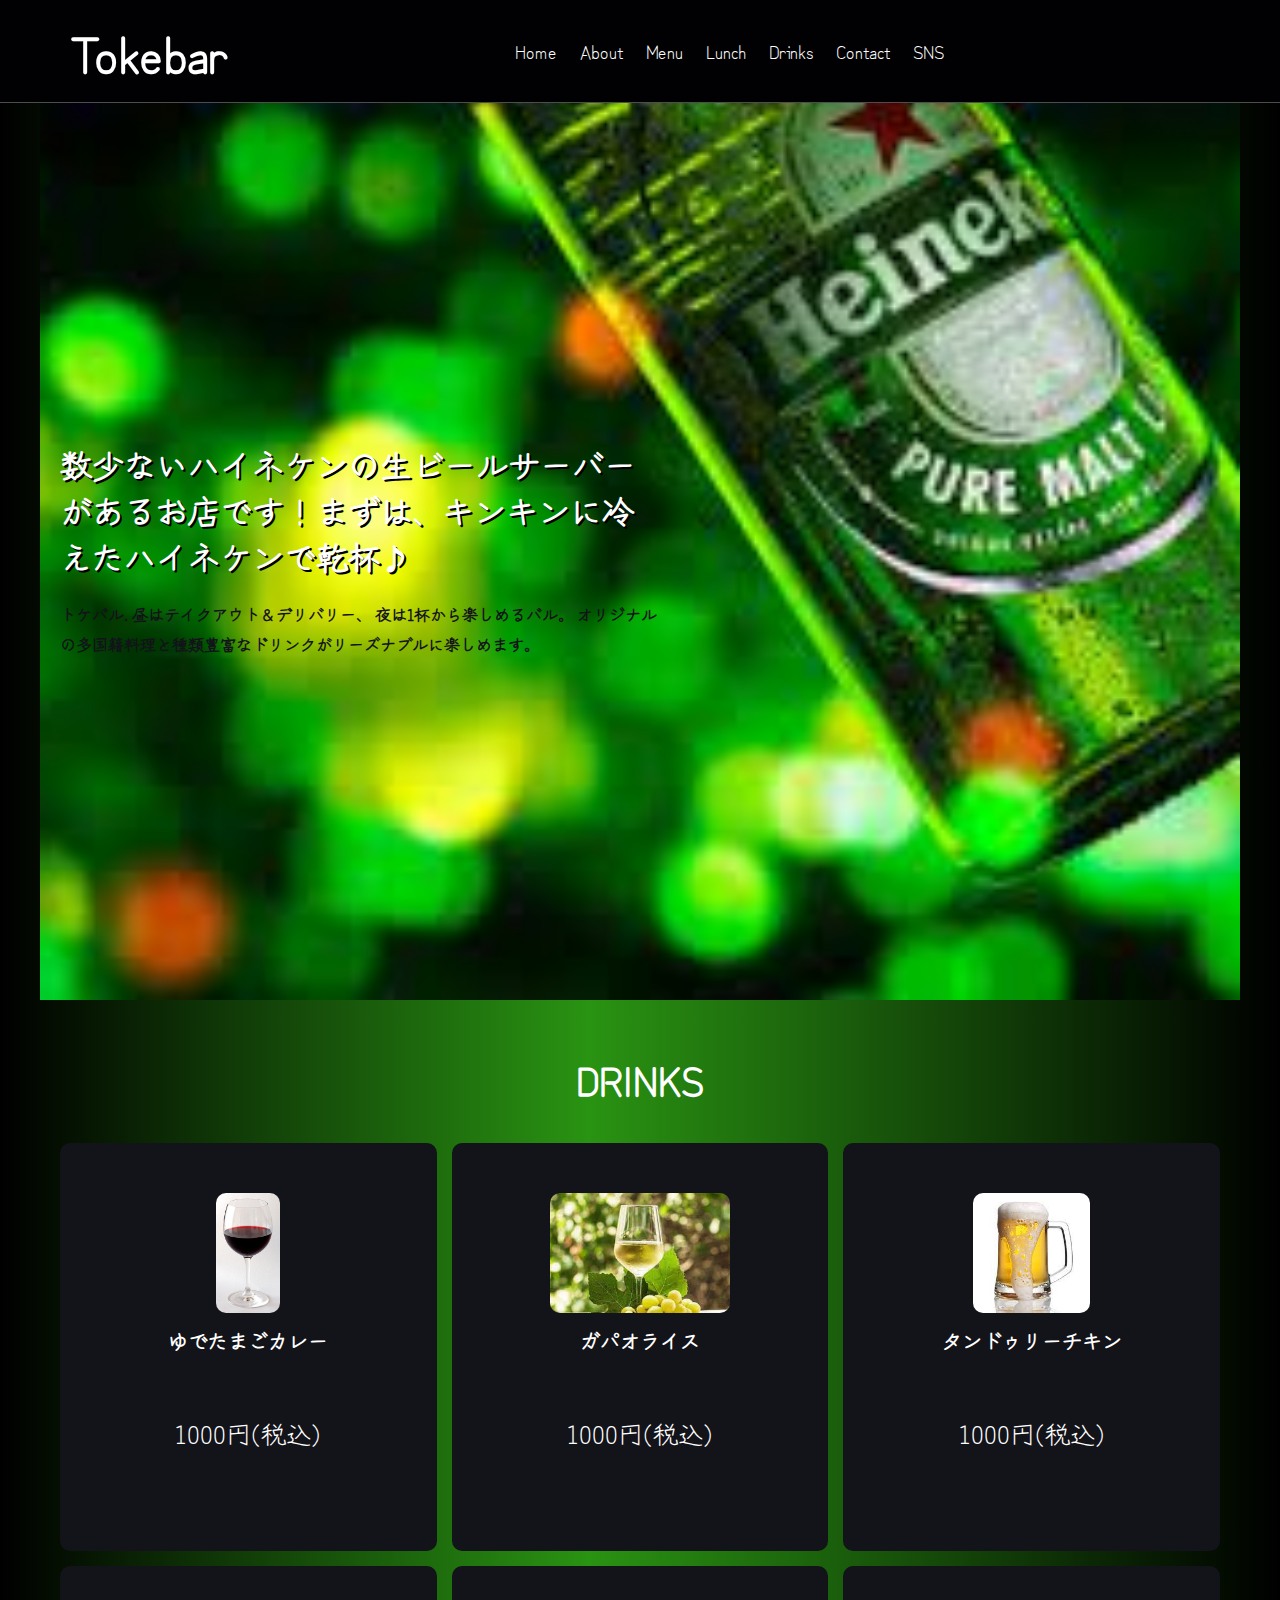
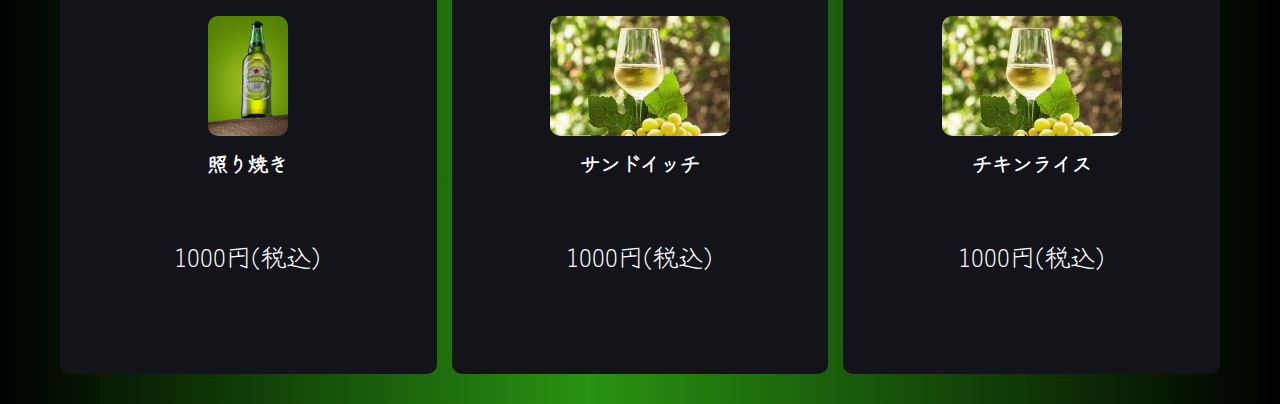
<file: drink.html>
<!DOCTYPE html>
<html lang="en">
<head>
    <meta charset="UTF-8">
    <meta http-equiv="X-UA-Compatible" content="IE=edge">
    <meta name="viewport" content="width=device-width, initial-scale=1.0">
    <title>tokebar</title>

    <!-- font awesome cdn link  -->
    <link rel="stylesheet" href="https://cdnjs.cloudflare.com/ajax/libs/font-awesome/5.15.4/css/all.min.css">

    <!-- custom css file link  -->
    <link rel="stylesheet" href="drink.css">

</head>
<body>
    
<!-- header section starts  -->

<header class="header">

    <section class="flex">

      <a href="#" class="logo">
        Tokebar
      </a>
    
        <nav class="navbar">
            <a href="/index.html#home">home</a>
            <a href="/index.html#about">about</a>
            <a href="/index.html#menu">menu</a>
            <a href="/index.html#lunch">Lunch</a>
            <a href="/index.html#drinks">Drinks</a>
            <a href="/index.html#contact">contact</a>
            <a href="/index.html#sns">SNS</a>
        </nav>
    
        <div class="icons">
          <div class="fas fa-bars" id="menu-btn"></div>
        </div>


      </section>

    </header>

    <!-- header section ends -->

    <section class="home" id="home">

      <div class="content">
       
        <h3>数少ないハイネケンの生ビールサーバーがあるお店です！まずは、キンキンに冷えたハイネケンで乾杯♪</h3>
        <p>トケバル. 昼はテイクアウト＆デリバリー、
          夜は1杯から楽しめるバル。 オリジナルの多国籍料理と種類豊富なドリンクがリーズナブルに楽しめます。</p>
         
    
      </div>
    </section>
    
        <section class="drinks" id="drinks">
          <h1 class="heading"> Drinks</h1>
          <div class="box-container">
            
            <div class="box">
             <img src="drinks/220px-Red_Wine_Glass.jpg">
             <h3>ゆでたまごカレー</h3>
             <div class="price">1000円(税込)</div>
             
            </div>
        
            <div class="box">
              <img src="drinks/download-1.jpg">
              <h3>ガパオライス</h3>
              <div class="price">1000円(税込)</div>
              
             </div>
        
             <div class="box">
              <img src="drinks/download.jpg">
              <h3>タンドゥリーチキン</h3>
              <div class="price">1000円(税込)</div>
              
             </div>
        
             <div class="box">
              <img src="drinks/photo-1619700951946-2e2416825027.jpg">
              <h3>照り焼き</h3>
              <div class="price">1000円(税込)</div></div>
        
              <div class="box">
                <img src="drinks/download-1.jpg">
                <h3>サンドイッチ</h3>
                <div class="price">1000円(税込)</div></div>
        
                <div class="box">
                  <img src="drinks/download-1.jpg">
                  <h3>チキンライス</h3>
                  <div class="price">1000円(税込)</div></div>
              
             </div>
          </div>
        </section>


    <!-- custom js file link  -->
<script src="js/script.js"></script>

</body>
</html>
</file>
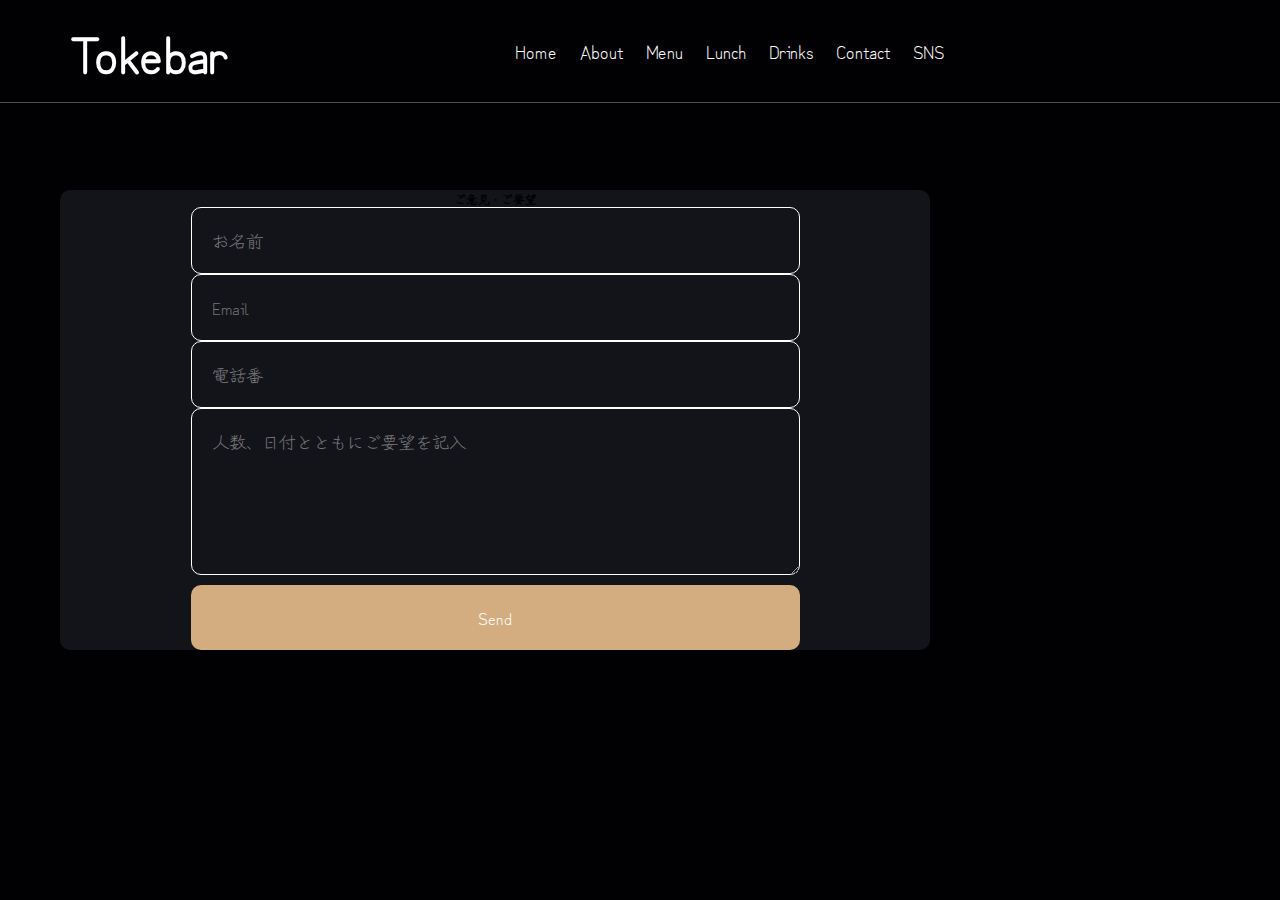
<file: reservation.html>
<!DOCTYPE html>
<html lang="en">
<head>
    <meta charset="UTF-8">
    <meta http-equiv="X-UA-Compatible" content="IE=edge">
    <meta name="viewport" content="width=device-width, initial-scale=1.0">
    <title>tokebar</title>

    <!-- font awesome cdn link  -->
    <link rel="stylesheet" href="https://cdnjs.cloudflare.com/ajax/libs/font-awesome/5.15.4/css/all.min.css">

    <!-- custom css file link  -->
    <link rel="stylesheet" href="reservation.css">
    <link  href="index.html">

</head>
<body>
    
<!-- header section starts  -->

<header class="header">

    <section class="flex">

      <a href="#home" class="logo">
        Tokebar
      </a>
    
        <nav class="navbar">
            <a href="/index.html">home</a>
            <a href="/index.html">about</a>
            <a href="/index.html">menu</a>
            <a href="/index.html">Lunch</a>
            <a href="/index.html#drinks">Drinks</a>
            <a href="/index.html#contact">contact</a>
            <a href="/index.html#sns">SNS</a>
        </nav>
    
        <div class="icons">
          <div class="fas fa-bars" id="menu-btn"></div>
        </div>


      </section>

    </header>

    <!-- header section ends -->
    <section class=""></section>
    <section class="reservations" id="reservations">
      <div class="contact">

        <form onsubmit="sendEmail(); reset(); return false;">
          <h3>ご意見・ご要望</h3>
          <input type="text" id="name" placeholder="お名前" required>
          <input type="email" id="email" placeholder="Email" required>
          <input type="text" id="phone" placeholder="電話番" required>
          <textarea id="message" rows="5" placeholder="人数、日付とともにご要望を記入"></textarea>
          <button class="btn" type="submit">Send</button>
        </form>
       </div>
       <script src=" https://smtpjs.com/v3/smtp.js"></script>
      
       <script>
        function sendEmail(){
          Email.send({
          Host : "smtp.gmail.com",
          Username : "tomoko.nagata8900@gmail.com",
          Password : "kaiitachi300",
          To : 'tomoko.naheed@gmail.com',
          From : document.getElementById("email").value,
          Subject : "トケバルご予約フォームから",
          Body : "お名前:" + document.getElementById("name").value
          + "<br> Email:" + document.getElementById("email").value
          +"<br> 電話番号:" + document.getElementById("phone").value
          +"<br> メッセージ:" + document.getElementById("message").value
      }).then(
        message => alert("Message Sent Successfully")
      );
        }
</script>

    <!-- custom js file link  -->
<script src="js/script.js"></script>

</body>
</html>
</file>
<file: drink.css>
@import url('https://fonts.googleapis.com/css2?family=Kaisei+HarunoUmi:wght@400;500;700&family=New+Tegomin&family=Train+One&family=Zen+Kurenaido&display=swap');

:root{
    --main-color:#d3ad7f;
    --black:#13131a;
    --bg:#010103;
    --border:.1rem solid rgba(255,255,255,.3);
}

*{
  font-family: 'Kaisei HarunoUmi', serif;
  font-family: 'New Tegomin', serif;
  font-family: 'Train One', cursive;
  font-family: 'Zen Kurenaido', sans-serif;
    margin:0; padding:0;
    box-sizing: border-box;
    outline: none; border:none;
    text-decoration: none;
    text-transform: capitalize;
    transition: .2s linear;
}

html{
    font-size: 62.5%;
    overflow-x: hidden;
    scroll-padding-top: 9rem;
    scroll-behavior: smooth;
}

html::-webkit-scrollbar{
    width: .8rem;
}

html::-webkit-scrollbar-track{
    background: transparent;
}

html::-webkit-scrollbar-thumb{
    background: #fff;
    border-radius: 5rem;
}

body{
  background: rgb(0,0,0);
  background: linear-gradient(90deg, rgba(0,0,0,1) 0%, rgba(41,147,18,1) 46%, rgba(0,0,0,1) 100%);
}

section{
    padding:3rem 2rem;
    margin: 0 auto;
    max-width: 1200px;
}

.heading{
    text-align: center;
    color:#fff;
    text-transform: uppercase;
    padding-bottom: 3.5rem;
    font-size: 4rem;
}

.heading span{
    color:var(--main-color);
    text-transform: uppercase;
}

.btn{
    margin-top: 1rem;
    display: inline-block;
    padding:.9rem 3rem;
    font-size: 1.7rem;
    color:#fff;
    background: var(--main-color);
    cursor: pointer;
}

.btn:hover{
    letter-spacing: .2rem;
}

.header{
    position: fixed;
    top:0; left: 0; right: 0;
    z-index: 1000;
    border-bottom: var(--border);
    background: var(--bg);
}

.header .flex{
    display: flex;
    align-items: center;
    justify-content: space-between;
    position: relative;
    padding-top: 1.5rem;
    padding-bottom: 1.5rem;
}

.header .logo {
  margin: 0 1rem;
    font-size: 5rem;
    color: #fff;
    animation: bn53bounce 4s infinite;
    font-weight: 800;
    
    }
    
    @keyframes bn53bounce {
    5%,
    50% {
      transform: scale(1);
    }
    
    10% {
      transform: scale(1);
    }
    
    15% {
      transform: scale(1);
    }
    
    20% {
      transform: scale(1) rotate(-5deg);
    }
    
    25% {
      transform: scale(1) rotate(5deg);
    }
    
    30% {
      transform: scale(1) rotate(-3deg);
    }
    
    35% {
      transform: scale(1) rotate(2deg);
    }
    
    40% {
      transform: scale(1) rotate(0);
    }
    }
    .header .logo:hover{
      color:var(--main-color);
      border-bottom: .1rem soild var(--main-color);
      padding-bottom: .5rem;
      font-size: 5.5rem;
     }
    .header .navbar a{
    margin:0 1rem;
    font-size: 1.8rem;
    color:#fff;
}

.header .navbar a:hover{
    color:var(--main-color);
    border-bottom: .1rem solid var(--main-color);
    padding-bottom: .5rem;
}

.header .icons div{
    color:#fff;
    cursor: pointer;
    font-size: 2.5rem;
    margin-left: 2rem;
}

.header .icons div:hover{
    color:var(--main-color);
}

#menu-btn{
    display: none;
}


.home{
  min-height:100vh;
  display:flex;
  align-items: center;
  background: url("download-2.jpg")no-repeat;
  background-size: cover;
  background-position: center;
  margin-top: 100px;
}
.home .content{
  max-width:60rem;

}
.home .content h3{
  font-size: 3.2rem;
  text-transform: uppercase;
  color: white;
 
  text-shadow: 2px 2px 0px black;}
  .home .content p{
    font-size: 1.6rem;
    color: #13131a;
    font-weight: bold;
    margin-top: 20px;
    line-height: 3rem;
  }

.drinks{
  margin-top: 20px;
}

.drinks .h1{
  font-size: 1.8rem;
  
}

.drinks .box-container{
  display: grid;
  grid-template-columns:repeat(auto-fit, minmax(30rem, 1fr) ) ;
  gap:1.5rem;
 
}
.drinks .box-container .box{

padding: 5rem;
text-align: center;
border: var(--main-color);
border-radius: 10px;
background-color: var(--black);
}

.drinks .box-container .box img{
  height:12rem;
  border-radius: 10px;

}
.drinks .box-container .box h3{
  color: #fff;
  font-size: 2rem;
  padding: 1rem 0;
}
.drinks .box-container .box .price{
  color: #fff;
  font-size: 2.5rem;
  padding: 5rem 0;
}

.drinks .box-container .box:hover{
  background:		#E34234 ;

}
.drinks .box-container .box:hover > *{
  background	:#E34234;

  color: white;
}












/* media queries  */
@media (max-width:991px){

  html{
      font-size: 55%;
  }

  .header{
      padding:1.5rem 2rem;
  }

  section{
      padding:2rem;
  }

}

@media (max-width:768px){

  #menu-btn{
      display: inline-block;
  }

  .header .navbar{
      position: absolute;
      top:100%; right: -100%;
      background: #fff;
      width: 30rem;
      height: calc(100vh - 9.5rem);
  }

  .header .navbar.active{
      right:0;
  }

  .header .navbar a{
      color:var(--black);
      display: block;
      margin:1.5rem;
      padding:.5rem;
      font-size: 2rem;
  }

  .header .search-form{
      width: 90%;
      right: 2rem;
  }

  .home{
      background-position: left;
      justify-content: center;
      text-align: center;
  }

  .home .content h3{
      font-size: 4.5rem;
  }

  .home .content p{
      font-size: 1.5rem;
  }

}

@media (max-width:450px){

  html{
      font-size: 50%;
  }

}
</file>
<file: reservation.css>
@import url('https://fonts.googleapis.com/css2?family=Kaisei+HarunoUmi:wght@400;500;700&family=New+Tegomin&family=Train+One&family=Zen+Kurenaido&display=swap');
:root{
    --main-color:#d3ad7f;
    --black:#13131a;
    --bg:#010103;
    --border:.1rem solid rgba(255,255,255,.3);
}

*{
  font-family: 'Kaisei HarunoUmi', serif;
font-family: 'New Tegomin', serif;
font-family: 'Train One', cursive;
font-family: 'Zen Kurenaido', sans-serif;
   
    margin:0; padding:0;
    box-sizing: border-box;
    outline: none; border:none;
    text-decoration: none;
    text-transform: capitalize;
    transition: .2s linear;
}

html{
    font-size: 62.5%;
    overflow-x: hidden;
    scroll-padding-top: 9rem;
    scroll-behavior: smooth;
}

html::-webkit-scrollbar{
    width: .8rem;
}

html::-webkit-scrollbar-track{
    background: transparent;
}

html::-webkit-scrollbar-thumb{
    background: #fff;
    border-radius: 5rem;
}

body{
    background: var(--bg);
}

section{
    padding:3rem 2rem;
    margin: 0 auto;
    max-width: 1200px;
}

.heading{
    text-align: center;
    color:#fff;
    text-transform: uppercase;
    padding-bottom: 3.5rem;
    font-size: 4rem;
}

.heading span{
    color:var(--main-color);
    text-transform: uppercase;
}

.btn{
    margin-top: 1rem;
    display: inline-block;
    padding:.9rem 3rem;
    font-size: 1.7rem;
    color:#fff;
    background: var(--main-color);
    cursor: pointer;
}

.btn:hover{
    letter-spacing: .2rem;
}

.header{
    position: fixed;
    top:0; left: 0; right: 0;
    z-index: 1000;
    border-bottom: var(--border);
    background: var(--bg);
}

.header .flex{
    display: flex;
    align-items: center;
    justify-content: space-between;
    position: relative;
    padding-top: 1.5rem;
    padding-bottom: 1.5rem;
}

.header .logo {
  margin: 0 1rem;
    font-size: 5rem;
    color: #fff;
    animation: bn53bounce 4s infinite;
    font-weight: 800;
    
    }
    
    @keyframes bn53bounce {
    5%,
    50% {
      transform: scale(1);
    }
    
    10% {
      transform: scale(1);
    }
    
    15% {
      transform: scale(1);
    }
    
    20% {
      transform: scale(1) rotate(-5deg);
    }
    
    25% {
      transform: scale(1) rotate(5deg);
    }
    
    30% {
      transform: scale(1) rotate(-3deg);
    }
    
    35% {
      transform: scale(1) rotate(2deg);
    }
    
    40% {
      transform: scale(1) rotate(0);
    }
    }
    .header .logo:hover{
      color:var(--main-color);
      border-bottom: .1rem soild var(--main-color);
      padding-bottom: .5rem;
      font-size: 5.5rem;
     }
    .header .navbar a{
    margin:0 1rem;
    font-size: 1.8rem;
    color:#fff;
}

.header .navbar a:hover{
    color:var(--main-color);
    border-bottom: .1rem solid var(--main-color);
    padding-bottom: .5rem;
}

.header .icons div{
    color:#fff;
    cursor: pointer;
    font-size: 2.5rem;
    margin-left: 2rem;
}

.header .icons div:hover{
    color:var(--main-color);
}

#menu-btn{
    display: none;
}


.reservations .contact  form{
  margin-top: 100px;
  display: flex;
 
  text-align: center;
  background-color: #13131a;
  border-radius: 10px;
  flex-direction: column;
  justify-content: center;
  align-items: center;
  width: 75%;
  
  border-width: 1px;
  
}

.reservations .contact form  input {
  width:70%;
  padding:2rem;
  font-size:1.7rem ;
  color: #fff;
  text-transform: none;
  background: none;
  border-radius: 10px;
  border: solid white 1px;
  
}

.reservations .contact form textarea{

  width:70%;
  padding:2rem;
  font-size:1.7rem ;
  color: #fff;
  text-transform: none;
  background: none;
  border-radius: 10px;
  border: solid white 1px;
}
.reservations .contact form .btn{
  
  display:flex;
  padding:2rem;
  font-size: 1.7rem;
  color: #fff;
  background:#d3ad7f;
  cursor: pointer;
  border-radius: 2px;
  transition: 0.7s;
  justify-content: center;
 align-items: center;
 border: none;
 width: 70%;
 border-radius: 10px;
 }












/* media queries  */
@media (max-width:991px){

  html{
      font-size: 55%;
  }

  .header{
      padding:1.5rem 2rem;
  }

  section{
      padding:2rem;
  }

}

@media (max-width:768px){

  #menu-btn{
      display: inline-block;
  }

  .header .navbar{
      position: absolute;
      top:100%; right: -100%;
      background: #fff;
      width: 30rem;
      height: calc(100vh - 9.5rem);
  }

  .header .navbar.active{
      right:0;
  }

  .header .navbar a{
      color:var(--black);
      display: block;
      margin:1.5rem;
      padding:.5rem;
      font-size: 2rem;
  }

  .header .search-form{
      width: 90%;
      right: 2rem;
  }

  .home{
      background-position: left;
      justify-content: center;
      text-align: center;
  }

  .home .content h3{
      font-size: 4.5rem;
  }

  .home .content p{
      font-size: 1.5rem;
  }

}

@media (max-width:450px){

  html{
      font-size: 50%;
  }

}
</file>
